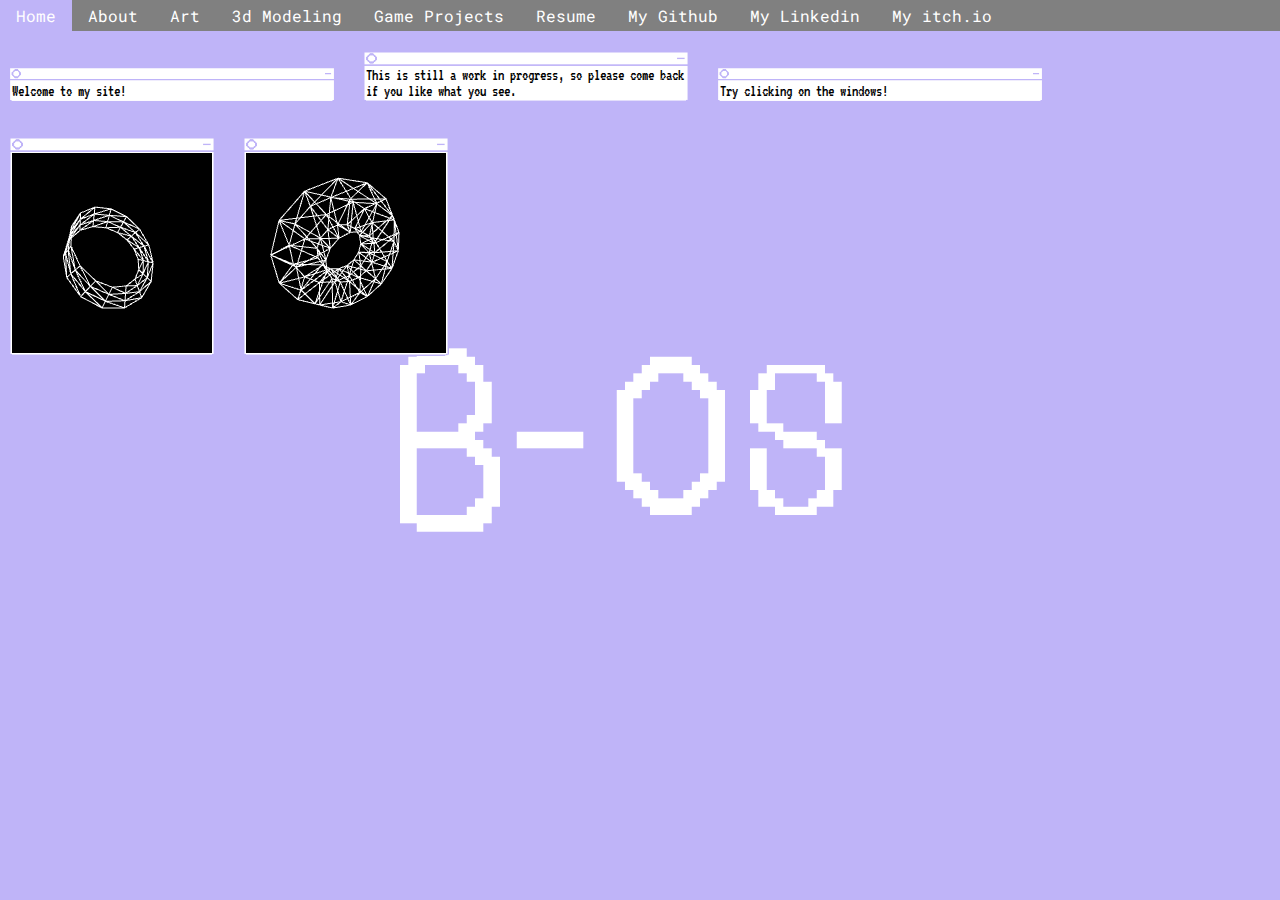
<file: index.html>
<!DOCTYPE html>
<html>
	<head>
		<meta charset=utf-8>
		<title>Brent Oakes</title>
		<link href="https://fonts.googleapis.com/css?family=Roboto+Mono" rel="stylesheet">
		<link href="https://fonts.googleapis.com/css?family=VT323" rel="stylesheet">

		<link rel="stylesheet" href="style.css">

		<link rel="shortcut icon" type="image/x-icon" href="favicon.ico">
		<link rel="apple-touch-icon" sizes="180x180" href="apple-touch-icon.png">
		<link rel="icon" type="image/png" sizes="32x32" href="favicon-32x32.png">
		<link rel="icon" type="image/png" sizes="16x16" href="favicon-16x16.png">
		<script src="js/three.min.js"></script>
		
	</head>

	<body>
		<div class = "navbar">
            <a href="index.html">Home</a>
            <a href="about.html">About</a>
            <a href="art.html">Art</a>
            <a href="3d.html">3d Modeling</a>
            <a href="games.html">Game Projects</a>
            <a href="files/Resume.pdf">Resume</a>
            <a href="https://github.com/boakes">My Github</a>
            <a href="https://linkedin.com/in/brentoakes">My Linkedin</a>
            <a href="https://brenteldorf.itch.io/">My itch.io</a>
        </div>
        
		<p id="intro-01" class="window">
			Welcome to my site!
		</p>
		<p id="intro-01-closed" class="closedwindow"></p>
		<p id="intro-02" class="window">
			This is still a work in progress, so please come back if you like what you see. 
		</p>
		<div id="intro-02-closed" class="closedwindow"></div>

		<p id="intro-03" class="window">
			Try clicking on the windows!
		</p>
		<div id="intro-03-closed" class="closedwindow"></div>

		<canvas id="canvas-mobius" class="window" width = "200" height="200"></canvas>
		<div id="canvas-mobius-closed" class="closedwindow"></div>
		<canvas id="canvas-torus" class="window" width = "200" height="200"></canvas>
		<div id="canvas-torus-closed" class="closedwindow"></div>


		<script src="js/graphics.js"></script>
		<script src="js/window.js"></script>
		
	</body>

</html>
</file>
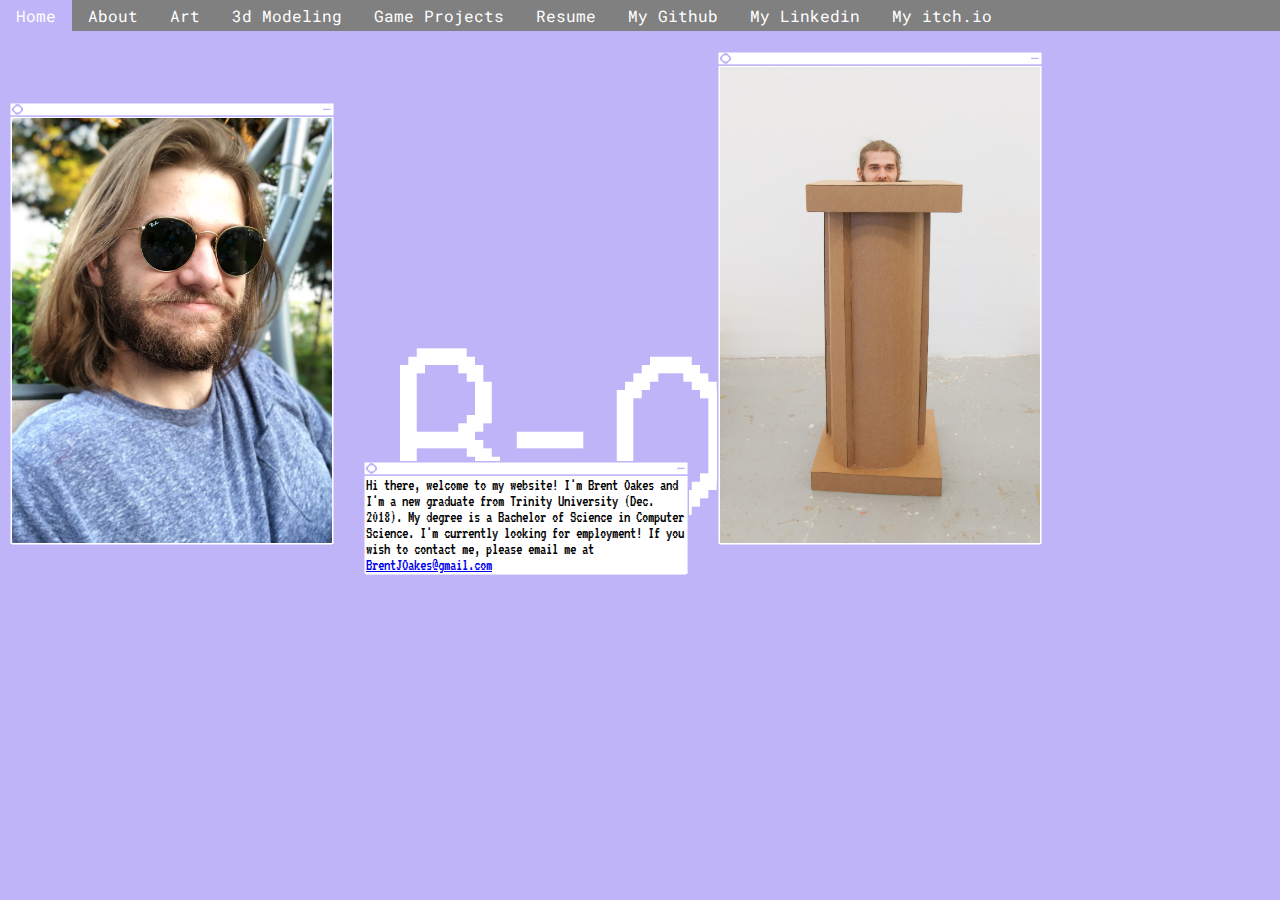
<file: about.html>
<!DOCTYPE html>
<html>
	<head>
		<meta charset=utf-8>
		<title>About Me</title>
		<link href="https://fonts.googleapis.com/css?family=Roboto+Mono" rel="stylesheet">
		<link href="https://fonts.googleapis.com/css?family=VT323" rel="stylesheet">

		<link rel="stylesheet" href="style.css">

		<link rel="shortcut icon" type="image/x-icon" href="favicon.ico">
		<link rel="apple-touch-icon" sizes="180x180" href="/apple-touch-icon.png">
		<link rel="icon" type="image/png" sizes="32x32" href="/favicon-32x32.png">
		<link rel="icon" type="image/png" sizes="16x16" href="/favicon-16x16.png">
	</head>
	
	<body>
		<div class = "navbar">
            <a href="index.html">Home</a>
            <a href="about.html">About</a>
            <a href="art.html">Art</a>
            <a href="3d.html">3d Modeling</a>
            <a href="games.html">Game Projects</a>
            <a href="files/Resume.pdf">Resume</a>
            <a href="https://github.com/boakes">My Github</a>
            <a href="https://linkedin.com/in/brentoakes">My Linkedin</a>
            <a href="https://brenteldorf.itch.io/">My itch.io</a>
        </div>

		<img src="images/about-me.jpg" id="about-me-img-01" class="window">
		<div id="about-me-img-01-closed" class="closedwindow"></div>

		<p id="about-me-text" class="window">
			Hi there, welcome to my website! I'm Brent Oakes and I'm a new graduate from Trinity University (Dec. 2018). My degree is a Bachelor of Science in Computer Science. I'm currently looking for employment! If you wish to contact me, please email me at <a href="mailto:BrentJOakes@gmail.com">BrentJOakes@gmail.com</a>
		</p>
		<div id="about-me-text-closed" class="closedwindow"></div>

		<img src="images/Cardboard-01.jpg" id="about-me-img-02" class="window">
		<div id="about-me-img-02-closed" class="closedwindow"></div>

		<script src="js/window.js"></script>
	</body>

</html>
</file>
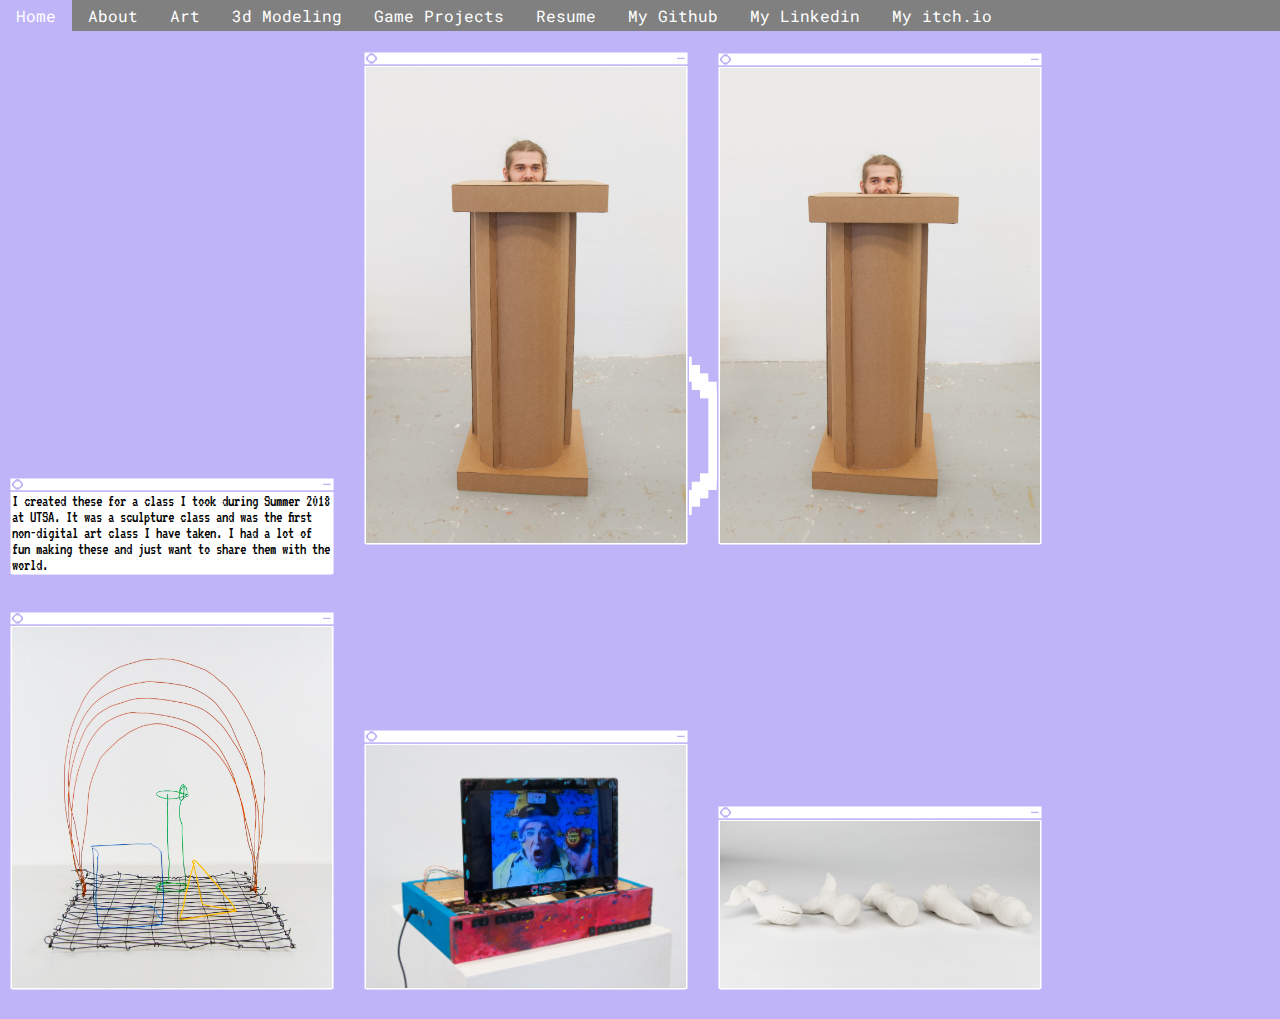
<file: art.html>
<!DOCTYPE html>
<html>
	<head>
		<meta charset=utf-8>
		<title>Art Projects</title>
		<link href="https://fonts.googleapis.com/css?family=Roboto+Mono" rel="stylesheet">
		<link href="https://fonts.googleapis.com/css?family=VT323" rel="stylesheet">

		<link rel="stylesheet" href="style.css">

		<link rel="shortcut icon" type="image/x-icon" href="favicon.ico">
		<link rel="apple-touch-icon" sizes="180x180" href="/apple-touch-icon.png">
		<link rel="icon" type="image/png" sizes="32x32" href="/favicon-32x32.png">
		<link rel="icon" type="image/png" sizes="16x16" href="/favicon-16x16.png">

	</head>

	<body>
		<div class = "navbar">
            <a href="index.html">Home</a>
            <a href="about.html">About</a>
            <a href="art.html">Art</a>
            <a href="3d.html">3d Modeling</a>
            <a href="games.html">Game Projects</a>
            <a href="files/Resume.pdf">Resume</a>
            <a href="https://github.com/boakes">My Github</a>
            <a href="https://linkedin.com/in/brentoakes">My Linkedin</a>
            <a href="https://brenteldorf.itch.io/">My itch.io</a>
        </div>

		<p id="art-text" class="window">
			I created these for a class I took during Summer 2018 at UTSA. It was a sculpture class and was the first non-digital art class I have taken. I had a lot of fun making these and just want to share them with the world. 
		</p>

		<div id="art-text-closed" class="closedwindow"> </div>


		<img src="images/Cardboard-01.jpg" id="cardboard-01" class="window">

		<div id="cardboard-01-closed" class="closedwindow"> </div>
		
		<img src="images/Cardboard-02.jpg" id="cardboard-02" class="window">

		<div id="cardboard-02-closed" class="closedwindow"> </div>
		
		<img src="images/Wire-Project.jpg" id="wire" class="window">

		<div id="wire-closed" class="closedwindow"> </div>
		
		<img src="images/Wood-Project.jpg" id="wood" class="window">

		<div id="wood-closed" class="closedwindow"> </div>
		
		<img src="images/Clay-Project.jpg" id="clay" class="window">

		<div id="clay-closed" class="closedwindow"> </div>

	
		
		<script src="js/window.js"></script>
	</body>

</html>
</file>
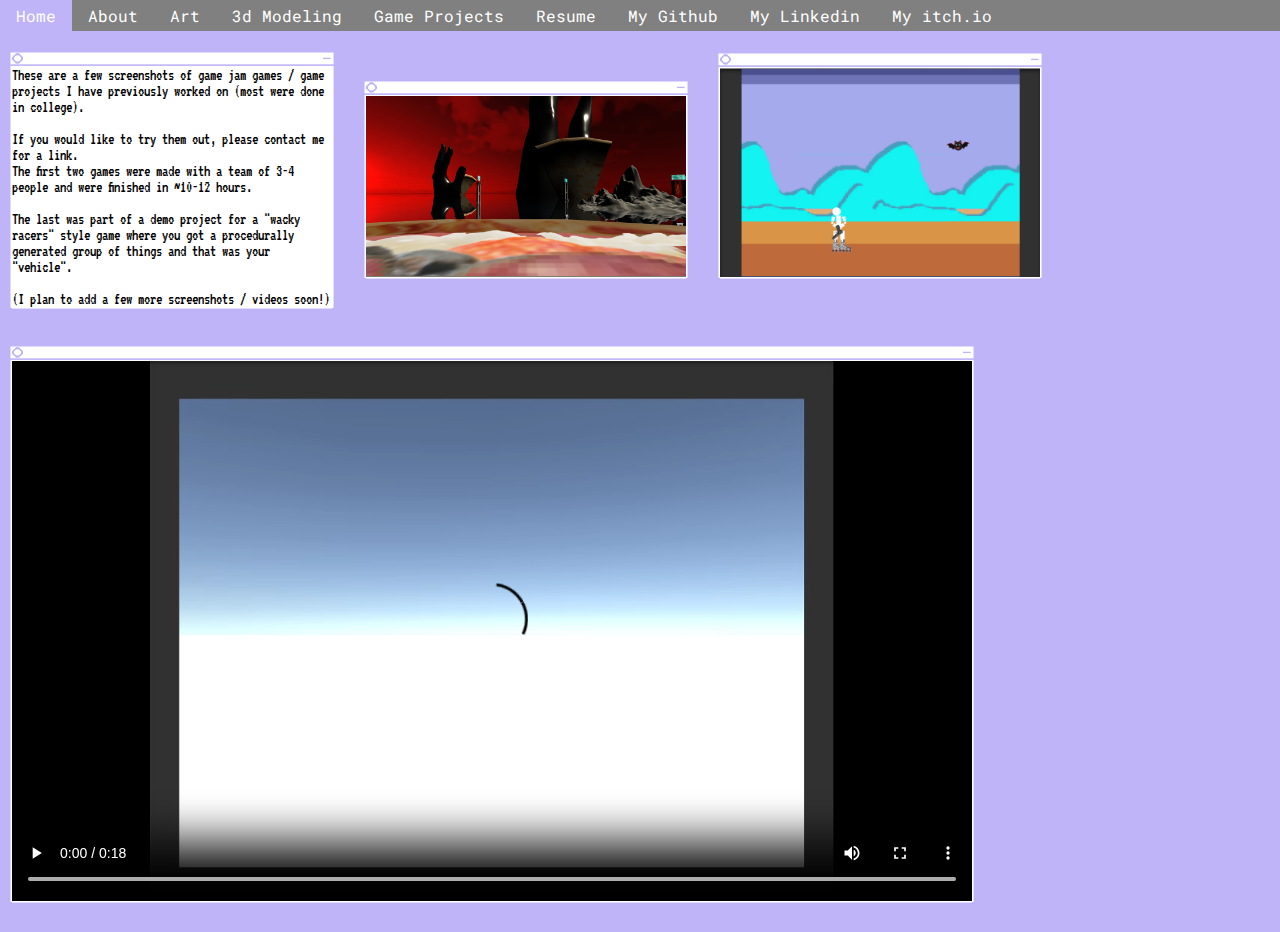
<file: games.html>
<!DOCTYPE html>
<html>
    <head>
        <meta charset=utf-8>
        <title>Game Projects</title>
        <link href="https://fonts.googleapis.com/css?family=Roboto+Mono" rel="stylesheet">
        <link href="https://fonts.googleapis.com/css?family=VT323" rel="stylesheet">

        <link rel="stylesheet" href="style.css">

        <link rel="shortcut icon" type="image/x-icon" href="favicon.ico">
        <link rel="apple-touch-icon" sizes="180x180" href="/apple-touch-icon.png">
        <link rel="icon" type="image/png" sizes="32x32" href="/favicon-32x32.png">
        <link rel="icon" type="image/png" sizes="16x16" href="/favicon-16x16.png">

    </head>

    <body>
        <div class = "navbar">
            <a href="index.html">Home</a>
            <a href="about.html">About</a>
            <a href="art.html">Art</a>
            <a href="3d.html">3d Modeling</a>
            <a href="games.html">Game Projects</a>
            <a href="files/Resume.pdf">Resume</a>
            <a href="https://github.com/boakes">My Github</a>
            <a href="https://linkedin.com/in/brentoakes">My Linkedin</a>
            <a href="https://brenteldorf.itch.io/">My itch.io</a>
        </div>

        <p id="art-text" class="window">
            These are a few screenshots of game jam games / game projects I have previously worked on (most were done in college). 
            <br><br>
            If you would like to try them out, please contact me for a link. 
            <br>
            The first two games were made with a team of 3-4 people and were finished in ~10-12 hours.
            <br><br>
            The last was part of a demo project for a "wacky racers" style game where you got a procedurally generated group of things and that was your "vehicle". 
            <br><br>
            (I plan to add a few more screenshots / videos soon!)
        </p>

        <div id="art-text-closed" class="closedwindow"> </div>

        <img src="images/pizzaFlyer.png" id="pizza" class="window">

        <div id="pizza-closed" class="closedwindow"> </div>
        
        <img src="images/still-got-eyes.png" id="eyes" class="window">

        <div id="eyes-closed" class="closedwindow"> </div>   

       <video width="960" height="540" controls id="neon" class="window" style ="width: 960px">
            <source src= "images/gamejam.webm" type="video/webm">
        </video>
 




        <script src="js/window.js"></script>
    </body>

</html>
</file>
<file: style.css>
body {
	margin: 0;
	margin-top: 40px;

	font-family: 'Roboto Mono', monospace;
	background-image: url(images/wallpape.png);
	background-color: #bfb4f8;
	background-repeat: no-repeat;
	background-size: cover;
	background-attachment: fixed;
	background-position:center center;
}

.window {
	font-family: 'VT323', monospace;
	overflow-wrap: break-word;

	width: 25%;
	margin: 25px 10px;
	border: 2px solid transparent;
	border-image-source: url("images/window.png");
	border-image-slice: 27 27 27 27 fill;
	border-image-width: 20px 20px 20px 20px; 
	border-image-outset: 14px 1px 1px 1px; 
	border-image-repeat: stretch;
}

.closedwindow {
	width: 25%;
	height: 1rem;
	margin: 25px 10px;
	border: 2px solid;
	border-color: white;
	border-image-source: url("images/closed.png");
	border-image-slice: 20 27 27 27;
	border-image-width: 14px 20px 0px 20px; 
	border-image-outset: 1px 1px 1px 1px; 
	border-image-repeat: stretch;

}

.navbar {
	overflow: hidden;
	position: fixed;
	top: 0;
	width: 100%;
	background-color: grey;
}

.navbar a {
	float: left;
	display: block;	
	color: white;
	text-align: center;
	padding: 5px 16px;
	text-decoration: none;
}

.navbar a:hover{
	background-color: #bfb4f8;
}

h1 {
	font-family: 'Roboto Mono', monospace;
}




#cardboard-01{
	display:inline-block;
}
#cardboard-02{
	display:inline-block;	
}
#clay{
	display:inline-block;
}
#wire{
	display:inline-block;
}
#wood{
	display:inline-block;
}
#art-text {
	display:inline-block;	
}


#cardboard-01-closed{
	display: none;
}
#cardboard-02-closed{
	display:none;	
}
#clay-closed{
	display:none;
}
#wire-closed{
	display:none;
}
#wood-closed{
	display:none;
}
#art-text-closed {
	display:none;	
}

#intro-01 {
	display:inline-block;
}
#intro-02 {
	display:inline-block;
}
#intro-03 {
	display:inline-block;
}
#canvas-mobius {
	display:inline-block;
}
#canvas-torus {
	display:inline-block;
}


#intro-01-closed {
	display:none;
}
#intro-02-closed {
	display:none;
}
#intro-03-closed {
	display:none;
}
#canvas-mobius-closed{
	display:none;
}
#canvas-torus-closed{
	display:none;
}

#about-me-text{
	display:inline-block;
}
#about-me-img-01{
	display:inline-block;
}
#about-me-img-02{
	display:inline-block;
}

#about-me-text-closed{
	display:none;
}
#about-me-img-01-closed{
	display:none;
}
#about-me-img-02-closed{
	display:none;
}



#cardboard {
	display:inline-block;	
}
#cardboard-closed {
	display:none;	
}

#froggy {
	display:inline-block;	
}
#froggy-closed {
	display:none;	
}

#eyes {
	display:inline-block;	
}
#eyes-closed {
	display:none;	
}

#pizza {
	display:inline-block;	
}
#pizza-closed {
	display:none;	
}

#neon {
	display:inline-block;	
}
</file>
